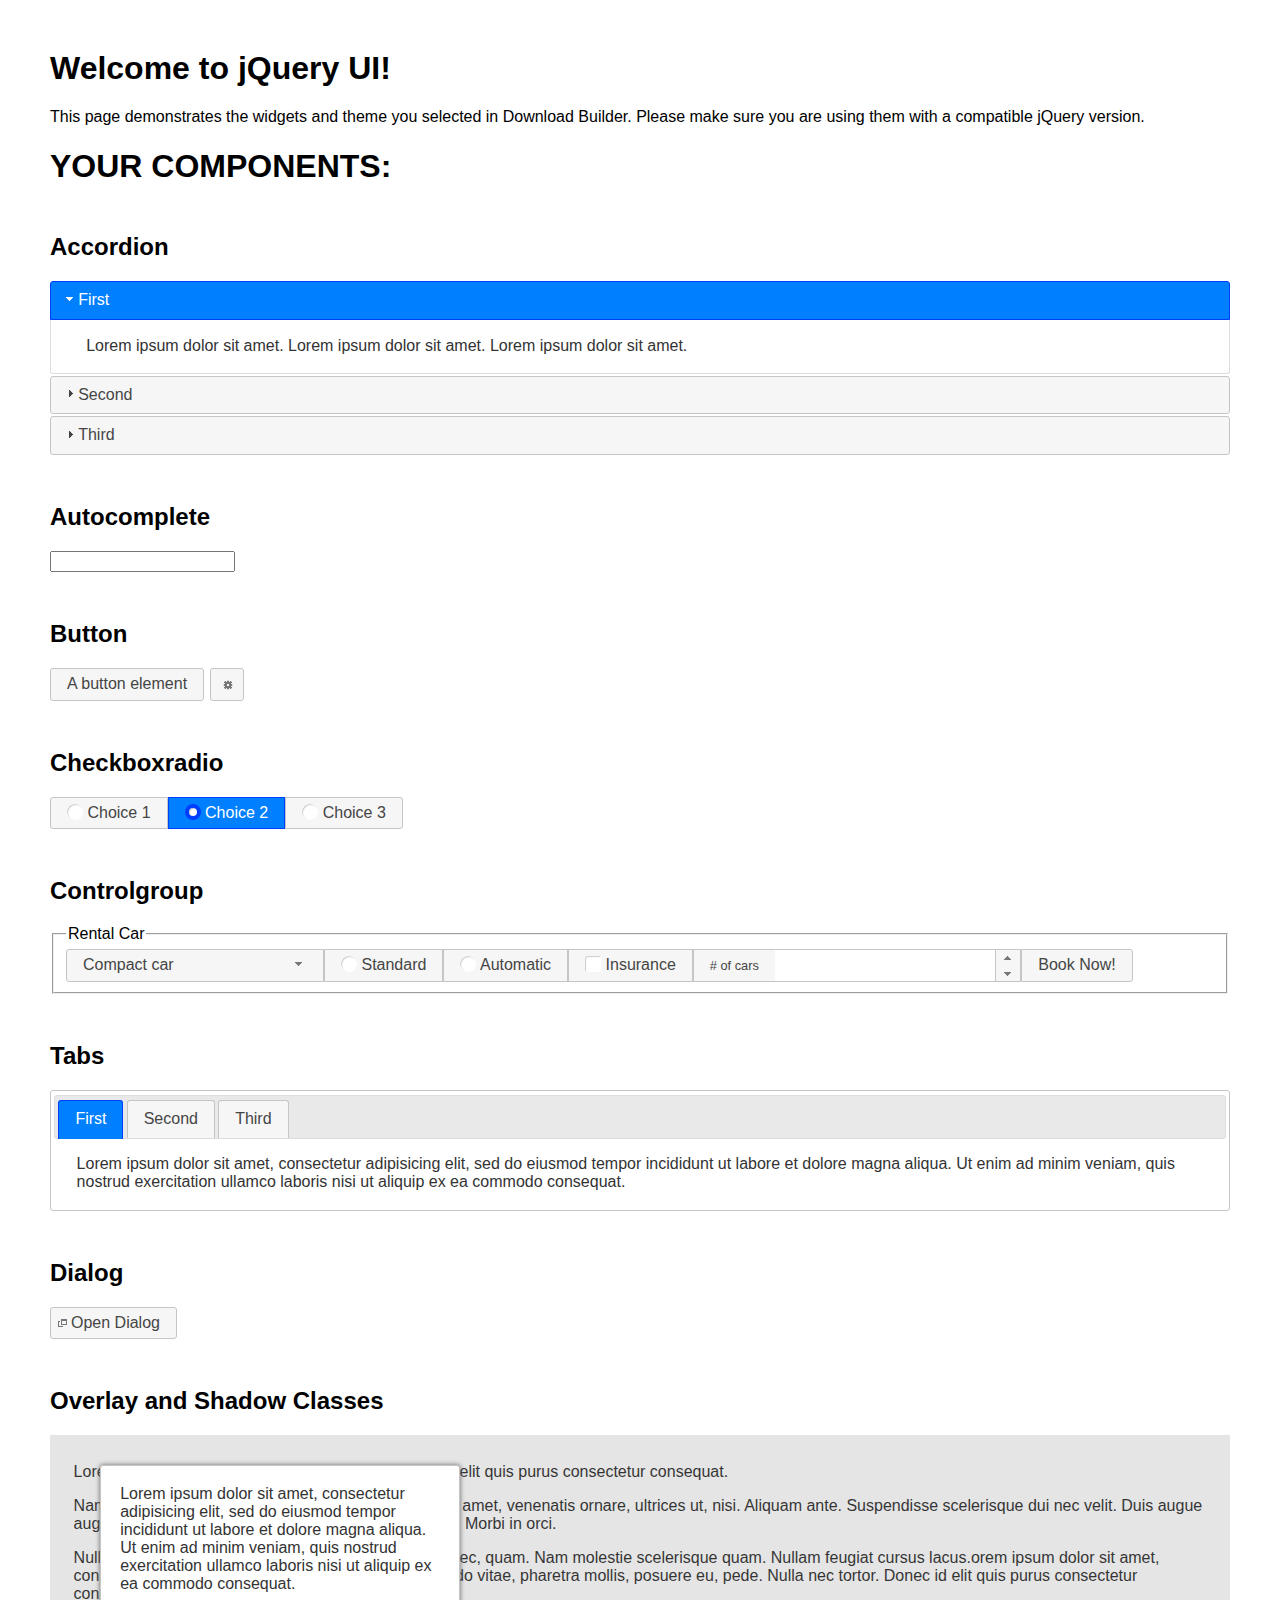
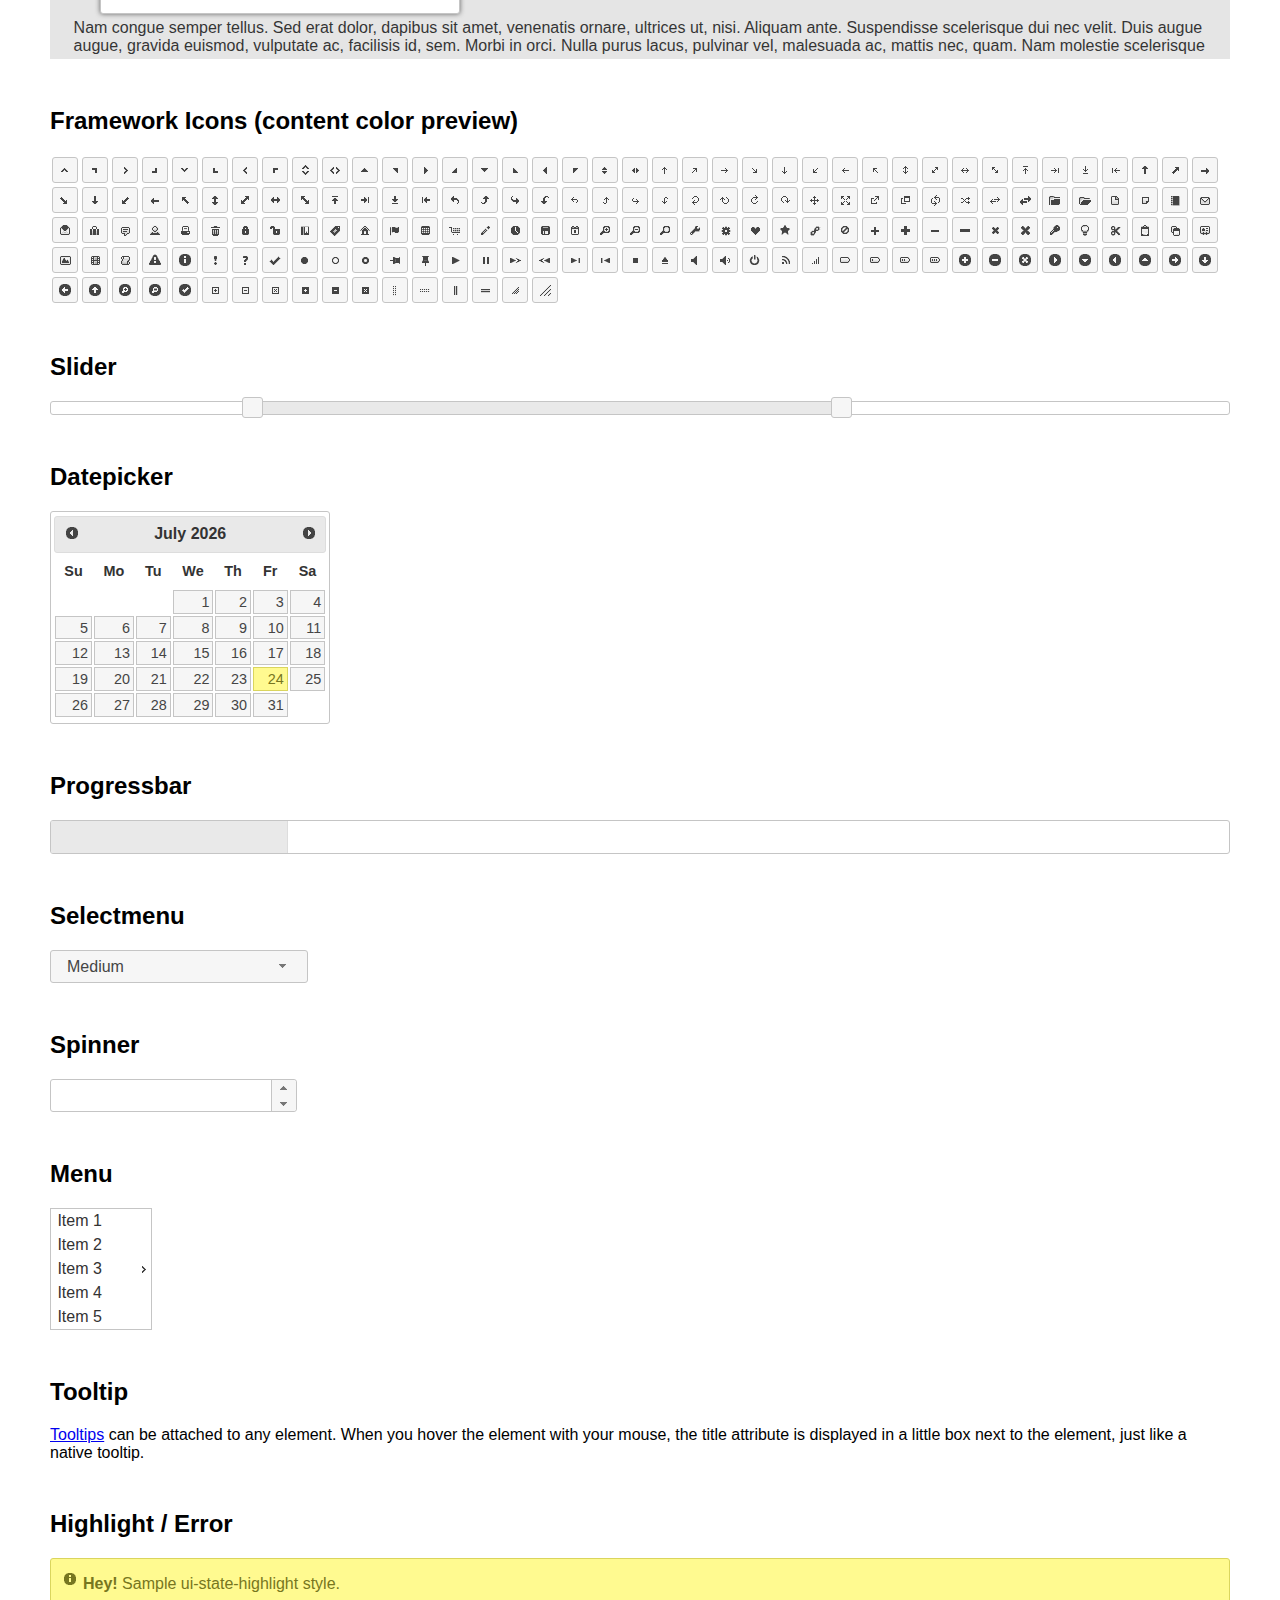
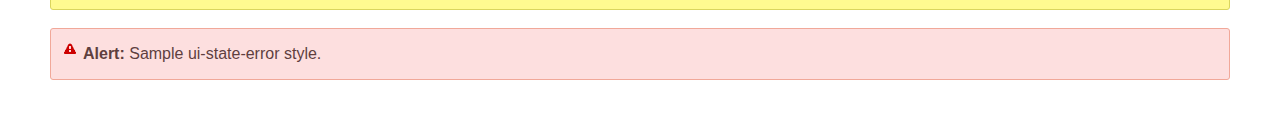
<file: MasterData/jquery-ui-1.12.1/index.html>
<!doctype html>
<html lang="us">
<head>
	<meta charset="utf-8">
	<title>jQuery UI Example Page</title>
	<link href="jquery-ui.css" rel="stylesheet">
	<style>
	body{
		font-family: "Trebuchet MS", sans-serif;
		margin: 50px;
	}
	.demoHeaders {
		margin-top: 2em;
	}
	#dialog-link {
		padding: .4em 1em .4em 20px;
		text-decoration: none;
		position: relative;
	}
	#dialog-link span.ui-icon {
		margin: 0 5px 0 0;
		position: absolute;
		left: .2em;
		top: 50%;
		margin-top: -8px;
	}
	#icons {
		margin: 0;
		padding: 0;
	}
	#icons li {
		margin: 2px;
		position: relative;
		padding: 4px 0;
		cursor: pointer;
		float: left;
		list-style: none;
	}
	#icons span.ui-icon {
		float: left;
		margin: 0 4px;
	}
	.fakewindowcontain .ui-widget-overlay {
		position: absolute;
	}
	select {
		width: 200px;
	}
	</style>
</head>
<body>

<h1>Welcome to jQuery UI!</h1>

<div class="ui-widget">
	<p>This page demonstrates the widgets and theme you selected in Download Builder. Please make sure you are using them with a compatible jQuery version.</p>
</div>

<h1>YOUR COMPONENTS:</h1>


<!-- Accordion -->
<h2 class="demoHeaders">Accordion</h2>
<div id="accordion">
	<h3>First</h3>
	<div>Lorem ipsum dolor sit amet. Lorem ipsum dolor sit amet. Lorem ipsum dolor sit amet.</div>
	<h3>Second</h3>
	<div>Phasellus mattis tincidunt nibh.</div>
	<h3>Third</h3>
	<div>Nam dui erat, auctor a, dignissim quis.</div>
</div>



<!-- Autocomplete -->
<h2 class="demoHeaders">Autocomplete</h2>
<div>
	<input id="autocomplete" title="type &quot;a&quot;">
</div>



<!-- Button -->
<h2 class="demoHeaders">Button</h2>
<button id="button">A button element</button>
<button id="button-icon">An icon-only button</button>



<!-- Checkboxradio -->
<h2 class="demoHeaders">Checkboxradio</h2>
<form style="margin-top: 1em;">
	<div id="radioset">
		<input type="radio" id="radio1" name="radio"><label for="radio1">Choice 1</label>
		<input type="radio" id="radio2" name="radio" checked="checked"><label for="radio2">Choice 2</label>
		<input type="radio" id="radio3" name="radio"><label for="radio3">Choice 3</label>
	</div>
</form>



<!-- Controlgroup -->
<h2 class="demoHeaders">Controlgroup</h2>
<fieldset>
	<legend>Rental Car</legend>
	<div id="controlgroup">
		<select id="car-type">
			<option>Compact car</option>
			<option>Midsize car</option>
			<option>Full size car</option>
			<option>SUV</option>
			<option>Luxury</option>
			<option>Truck</option>
			<option>Van</option>
		</select>
		<label for="transmission-standard">Standard</label>
		<input type="radio" name="transmission" id="transmission-standard">
		<label for="transmission-automatic">Automatic</label>
		<input type="radio" name="transmission" id="transmission-automatic">
		<label for="insurance">Insurance</label>
		<input type="checkbox" name="insurance" id="insurance">
		<label for="horizontal-spinner" class="ui-controlgroup-label"># of cars</label>
		<input id="horizontal-spinner" class="ui-spinner-input">
		<button>Book Now!</button>
	</div>
</fieldset>



<!-- Tabs -->
<h2 class="demoHeaders">Tabs</h2>
<div id="tabs">
	<ul>
		<li><a href="#tabs-1">First</a></li>
		<li><a href="#tabs-2">Second</a></li>
		<li><a href="#tabs-3">Third</a></li>
	</ul>
	<div id="tabs-1">Lorem ipsum dolor sit amet, consectetur adipisicing elit, sed do eiusmod tempor incididunt ut labore et dolore magna aliqua. Ut enim ad minim veniam, quis nostrud exercitation ullamco laboris nisi ut aliquip ex ea commodo consequat.</div>
	<div id="tabs-2">Phasellus mattis tincidunt nibh. Cras orci urna, blandit id, pretium vel, aliquet ornare, felis. Maecenas scelerisque sem non nisl. Fusce sed lorem in enim dictum bibendum.</div>
	<div id="tabs-3">Nam dui erat, auctor a, dignissim quis, sollicitudin eu, felis. Pellentesque nisi urna, interdum eget, sagittis et, consequat vestibulum, lacus. Mauris porttitor ullamcorper augue.</div>
</div>



<h2 class="demoHeaders">Dialog</h2>
<p>
	<button id="dialog-link" class="ui-button ui-corner-all ui-widget">
		<span class="ui-icon ui-icon-newwin"></span>Open Dialog
	</button>
</p>

<h2 class="demoHeaders">Overlay and Shadow Classes</h2>
<div style="position: relative; width: 96%; height: 200px; padding:1% 2%; overflow:hidden;" class="fakewindowcontain">
	<p>Lorem ipsum dolor sit amet,  Nulla nec tortor. Donec id elit quis purus consectetur consequat. </p><p>Nam congue semper tellus. Sed erat dolor, dapibus sit amet, venenatis ornare, ultrices ut, nisi. Aliquam ante. Suspendisse scelerisque dui nec velit. Duis augue augue, gravida euismod, vulputate ac, facilisis id, sem. Morbi in orci. </p><p>Nulla purus lacus, pulvinar vel, malesuada ac, mattis nec, quam. Nam molestie scelerisque quam. Nullam feugiat cursus lacus.orem ipsum dolor sit amet, consectetur adipiscing elit. Donec libero risus, commodo vitae, pharetra mollis, posuere eu, pede. Nulla nec tortor. Donec id elit quis purus consectetur consequat. </p><p>Nam congue semper tellus. Sed erat dolor, dapibus sit amet, venenatis ornare, ultrices ut, nisi. Aliquam ante. Suspendisse scelerisque dui nec velit. Duis augue augue, gravida euismod, vulputate ac, facilisis id, sem. Morbi in orci. Nulla purus lacus, pulvinar vel, malesuada ac, mattis nec, quam. Nam molestie scelerisque quam. </p><p>Nullam feugiat cursus lacus.orem ipsum dolor sit amet, consectetur adipiscing elit. Donec libero risus, commodo vitae, pharetra mollis, posuere eu, pede. Nulla nec tortor. Donec id elit quis purus consectetur consequat. Nam congue semper tellus. Sed erat dolor, dapibus sit amet, venenatis ornare, ultrices ut, nisi. Aliquam ante. </p><p>Suspendisse scelerisque dui nec velit. Duis augue augue, gravida euismod, vulputate ac, facilisis id, sem. Morbi in orci. Nulla purus lacus, pulvinar vel, malesuada ac, mattis nec, quam. Nam molestie scelerisque quam. Nullam feugiat cursus lacus.orem ipsum dolor sit amet, consectetur adipiscing elit. Donec libero risus, commodo vitae, pharetra mollis, posuere eu, pede. Nulla nec tortor. Donec id elit quis purus consectetur consequat. Nam congue semper tellus. Sed erat dolor, dapibus sit amet, venenatis ornare, ultrices ut, nisi. </p>

	<!-- ui-dialog -->
	<div class="ui-widget-overlay ui-front"></div>
	<div style="position: absolute; width: 320px; left: 50px; top: 30px; padding: 1.2em" class="ui-widget ui-front ui-widget-content ui-corner-all ui-widget-shadow">
		Lorem ipsum dolor sit amet, consectetur adipisicing elit, sed do eiusmod tempor incididunt ut labore et dolore magna aliqua. Ut enim ad minim veniam, quis nostrud exercitation ullamco laboris nisi ut aliquip ex ea commodo consequat.
	</div>

</div>

<!-- ui-dialog -->
<div id="dialog" title="Dialog Title">
	<p>Lorem ipsum dolor sit amet, consectetur adipisicing elit, sed do eiusmod tempor incididunt ut labore et dolore magna aliqua. Ut enim ad minim veniam, quis nostrud exercitation ullamco laboris nisi ut aliquip ex ea commodo consequat.</p>
</div>



<h2 class="demoHeaders">Framework Icons (content color preview)</h2>
<ul id="icons" class="ui-widget ui-helper-clearfix">
	<li class="ui-state-default ui-corner-all" title=".ui-icon-caret-1-n"><span class="ui-icon ui-icon-caret-1-n"></span></li>
	<li class="ui-state-default ui-corner-all" title=".ui-icon-caret-1-ne"><span class="ui-icon ui-icon-caret-1-ne"></span></li>
	<li class="ui-state-default ui-corner-all" title=".ui-icon-caret-1-e"><span class="ui-icon ui-icon-caret-1-e"></span></li>
	<li class="ui-state-default ui-corner-all" title=".ui-icon-caret-1-se"><span class="ui-icon ui-icon-caret-1-se"></span></li>
	<li class="ui-state-default ui-corner-all" title=".ui-icon-caret-1-s"><span class="ui-icon ui-icon-caret-1-s"></span></li>
	<li class="ui-state-default ui-corner-all" title=".ui-icon-caret-1-sw"><span class="ui-icon ui-icon-caret-1-sw"></span></li>
	<li class="ui-state-default ui-corner-all" title=".ui-icon-caret-1-w"><span class="ui-icon ui-icon-caret-1-w"></span></li>
	<li class="ui-state-default ui-corner-all" title=".ui-icon-caret-1-nw"><span class="ui-icon ui-icon-caret-1-nw"></span></li>
	<li class="ui-state-default ui-corner-all" title=".ui-icon-caret-2-n-s"><span class="ui-icon ui-icon-caret-2-n-s"></span></li>
	<li class="ui-state-default ui-corner-all" title=".ui-icon-caret-2-e-w"><span class="ui-icon ui-icon-caret-2-e-w"></span></li>
	<li class="ui-state-default ui-corner-all" title=".ui-icon-triangle-1-n"><span class="ui-icon ui-icon-triangle-1-n"></span></li>
	<li class="ui-state-default ui-corner-all" title=".ui-icon-triangle-1-ne"><span class="ui-icon ui-icon-triangle-1-ne"></span></li>
	<li class="ui-state-default ui-corner-all" title=".ui-icon-triangle-1-e"><span class="ui-icon ui-icon-triangle-1-e"></span></li>
	<li class="ui-state-default ui-corner-all" title=".ui-icon-triangle-1-se"><span class="ui-icon ui-icon-triangle-1-se"></span></li>
	<li class="ui-state-default ui-corner-all" title=".ui-icon-triangle-1-s"><span class="ui-icon ui-icon-triangle-1-s"></span></li>
	<li class="ui-state-default ui-corner-all" title=".ui-icon-triangle-1-sw"><span class="ui-icon ui-icon-triangle-1-sw"></span></li>
	<li class="ui-state-default ui-corner-all" title=".ui-icon-triangle-1-w"><span class="ui-icon ui-icon-triangle-1-w"></span></li>
	<li class="ui-state-default ui-corner-all" title=".ui-icon-triangle-1-nw"><span class="ui-icon ui-icon-triangle-1-nw"></span></li>
	<li class="ui-state-default ui-corner-all" title=".ui-icon-triangle-2-n-s"><span class="ui-icon ui-icon-triangle-2-n-s"></span></li>
	<li class="ui-state-default ui-corner-all" title=".ui-icon-triangle-2-e-w"><span class="ui-icon ui-icon-triangle-2-e-w"></span></li>
	<li class="ui-state-default ui-corner-all" title=".ui-icon-arrow-1-n"><span class="ui-icon ui-icon-arrow-1-n"></span></li>
	<li class="ui-state-default ui-corner-all" title=".ui-icon-arrow-1-ne"><span class="ui-icon ui-icon-arrow-1-ne"></span></li>
	<li class="ui-state-default ui-corner-all" title=".ui-icon-arrow-1-e"><span class="ui-icon ui-icon-arrow-1-e"></span></li>
	<li class="ui-state-default ui-corner-all" title=".ui-icon-arrow-1-se"><span class="ui-icon ui-icon-arrow-1-se"></span></li>
	<li class="ui-state-default ui-corner-all" title=".ui-icon-arrow-1-s"><span class="ui-icon ui-icon-arrow-1-s"></span></li>
	<li class="ui-state-default ui-corner-all" title=".ui-icon-arrow-1-sw"><span class="ui-icon ui-icon-arrow-1-sw"></span></li>
	<li class="ui-state-default ui-corner-all" title=".ui-icon-arrow-1-w"><span class="ui-icon ui-icon-arrow-1-w"></span></li>
	<li class="ui-state-default ui-corner-all" title=".ui-icon-arrow-1-nw"><span class="ui-icon ui-icon-arrow-1-nw"></span></li>
	<li class="ui-state-default ui-corner-all" title=".ui-icon-arrow-2-n-s"><span class="ui-icon ui-icon-arrow-2-n-s"></span></li>
	<li class="ui-state-default ui-corner-all" title=".ui-icon-arrow-2-ne-sw"><span class="ui-icon ui-icon-arrow-2-ne-sw"></span></li>
	<li class="ui-state-default ui-corner-all" title=".ui-icon-arrow-2-e-w"><span class="ui-icon ui-icon-arrow-2-e-w"></span></li>
	<li class="ui-state-default ui-corner-all" title=".ui-icon-arrow-2-se-nw"><span class="ui-icon ui-icon-arrow-2-se-nw"></span></li>
	<li class="ui-state-default ui-corner-all" title=".ui-icon-arrowstop-1-n"><span class="ui-icon ui-icon-arrowstop-1-n"></span></li>
	<li class="ui-state-default ui-corner-all" title=".ui-icon-arrowstop-1-e"><span class="ui-icon ui-icon-arrowstop-1-e"></span></li>
	<li class="ui-state-default ui-corner-all" title=".ui-icon-arrowstop-1-s"><span class="ui-icon ui-icon-arrowstop-1-s"></span></li>
	<li class="ui-state-default ui-corner-all" title=".ui-icon-arrowstop-1-w"><span class="ui-icon ui-icon-arrowstop-1-w"></span></li>
	<li class="ui-state-default ui-corner-all" title=".ui-icon-arrowthick-1-n"><span class="ui-icon ui-icon-arrowthick-1-n"></span></li>
	<li class="ui-state-default ui-corner-all" title=".ui-icon-arrowthick-1-ne"><span class="ui-icon ui-icon-arrowthick-1-ne"></span></li>
	<li class="ui-state-default ui-corner-all" title=".ui-icon-arrowthick-1-e"><span class="ui-icon ui-icon-arrowthick-1-e"></span></li>
	<li class="ui-state-default ui-corner-all" title=".ui-icon-arrowthick-1-se"><span class="ui-icon ui-icon-arrowthick-1-se"></span></li>
	<li class="ui-state-default ui-corner-all" title=".ui-icon-arrowthick-1-s"><span class="ui-icon ui-icon-arrowthick-1-s"></span></li>
	<li class="ui-state-default ui-corner-all" title=".ui-icon-arrowthick-1-sw"><span class="ui-icon ui-icon-arrowthick-1-sw"></span></li>
	<li class="ui-state-default ui-corner-all" title=".ui-icon-arrowthick-1-w"><span class="ui-icon ui-icon-arrowthick-1-w"></span></li>
	<li class="ui-state-default ui-corner-all" title=".ui-icon-arrowthick-1-nw"><span class="ui-icon ui-icon-arrowthick-1-nw"></span></li>
	<li class="ui-state-default ui-corner-all" title=".ui-icon-arrowthick-2-n-s"><span class="ui-icon ui-icon-arrowthick-2-n-s"></span></li>
	<li class="ui-state-default ui-corner-all" title=".ui-icon-arrowthick-2-ne-sw"><span class="ui-icon ui-icon-arrowthick-2-ne-sw"></span></li>
	<li class="ui-state-default ui-corner-all" title=".ui-icon-arrowthick-2-e-w"><span class="ui-icon ui-icon-arrowthick-2-e-w"></span></li>
	<li class="ui-state-default ui-corner-all" title=".ui-icon-arrowthick-2-se-nw"><span class="ui-icon ui-icon-arrowthick-2-se-nw"></span></li>
	<li class="ui-state-default ui-corner-all" title=".ui-icon-arrowthickstop-1-n"><span class="ui-icon ui-icon-arrowthickstop-1-n"></span></li>
	<li class="ui-state-default ui-corner-all" title=".ui-icon-arrowthickstop-1-e"><span class="ui-icon ui-icon-arrowthickstop-1-e"></span></li>
	<li class="ui-state-default ui-corner-all" title=".ui-icon-arrowthickstop-1-s"><span class="ui-icon ui-icon-arrowthickstop-1-s"></span></li>
	<li class="ui-state-default ui-corner-all" title=".ui-icon-arrowthickstop-1-w"><span class="ui-icon ui-icon-arrowthickstop-1-w"></span></li>
	<li class="ui-state-default ui-corner-all" title=".ui-icon-arrowreturnthick-1-w"><span class="ui-icon ui-icon-arrowreturnthick-1-w"></span></li>
	<li class="ui-state-default ui-corner-all" title=".ui-icon-arrowreturnthick-1-n"><span class="ui-icon ui-icon-arrowreturnthick-1-n"></span></li>
	<li class="ui-state-default ui-corner-all" title=".ui-icon-arrowreturnthick-1-e"><span class="ui-icon ui-icon-arrowreturnthick-1-e"></span></li>
	<li class="ui-state-default ui-corner-all" title=".ui-icon-arrowreturnthick-1-s"><span class="ui-icon ui-icon-arrowreturnthick-1-s"></span></li>
	<li class="ui-state-default ui-corner-all" title=".ui-icon-arrowreturn-1-w"><span class="ui-icon ui-icon-arrowreturn-1-w"></span></li>
	<li class="ui-state-default ui-corner-all" title=".ui-icon-arrowreturn-1-n"><span class="ui-icon ui-icon-arrowreturn-1-n"></span></li>
	<li class="ui-state-default ui-corner-all" title=".ui-icon-arrowreturn-1-e"><span class="ui-icon ui-icon-arrowreturn-1-e"></span></li>
	<li class="ui-state-default ui-corner-all" title=".ui-icon-arrowreturn-1-s"><span class="ui-icon ui-icon-arrowreturn-1-s"></span></li>
	<li class="ui-state-default ui-corner-all" title=".ui-icon-arrowrefresh-1-w"><span class="ui-icon ui-icon-arrowrefresh-1-w"></span></li>
	<li class="ui-state-default ui-corner-all" title=".ui-icon-arrowrefresh-1-n"><span class="ui-icon ui-icon-arrowrefresh-1-n"></span></li>
	<li class="ui-state-default ui-corner-all" title=".ui-icon-arrowrefresh-1-e"><span class="ui-icon ui-icon-arrowrefresh-1-e"></span></li>
	<li class="ui-state-default ui-corner-all" title=".ui-icon-arrowrefresh-1-s"><span class="ui-icon ui-icon-arrowrefresh-1-s"></span></li>
	<li class="ui-state-default ui-corner-all" title=".ui-icon-arrow-4"><span class="ui-icon ui-icon-arrow-4"></span></li>
	<li class="ui-state-default ui-corner-all" title=".ui-icon-arrow-4-diag"><span class="ui-icon ui-icon-arrow-4-diag"></span></li>
	<li class="ui-state-default ui-corner-all" title=".ui-icon-extlink"><span class="ui-icon ui-icon-extlink"></span></li>
	<li class="ui-state-default ui-corner-all" title=".ui-icon-newwin"><span class="ui-icon ui-icon-newwin"></span></li>
	<li class="ui-state-default ui-corner-all" title=".ui-icon-refresh"><span class="ui-icon ui-icon-refresh"></span></li>
	<li class="ui-state-default ui-corner-all" title=".ui-icon-shuffle"><span class="ui-icon ui-icon-shuffle"></span></li>
	<li class="ui-state-default ui-corner-all" title=".ui-icon-transfer-e-w"><span class="ui-icon ui-icon-transfer-e-w"></span></li>
	<li class="ui-state-default ui-corner-all" title=".ui-icon-transferthick-e-w"><span class="ui-icon ui-icon-transferthick-e-w"></span></li>
	<li class="ui-state-default ui-corner-all" title=".ui-icon-folder-collapsed"><span class="ui-icon ui-icon-folder-collapsed"></span></li>
	<li class="ui-state-default ui-corner-all" title=".ui-icon-folder-open"><span class="ui-icon ui-icon-folder-open"></span></li>
	<li class="ui-state-default ui-corner-all" title=".ui-icon-document"><span class="ui-icon ui-icon-document"></span></li>
	<li class="ui-state-default ui-corner-all" title=".ui-icon-document-b"><span class="ui-icon ui-icon-document-b"></span></li>
	<li class="ui-state-default ui-corner-all" title=".ui-icon-note"><span class="ui-icon ui-icon-note"></span></li>
	<li class="ui-state-default ui-corner-all" title=".ui-icon-mail-closed"><span class="ui-icon ui-icon-mail-closed"></span></li>
	<li class="ui-state-default ui-corner-all" title=".ui-icon-mail-open"><span class="ui-icon ui-icon-mail-open"></span></li>
	<li class="ui-state-default ui-corner-all" title=".ui-icon-suitcase"><span class="ui-icon ui-icon-suitcase"></span></li>
	<li class="ui-state-default ui-corner-all" title=".ui-icon-comment"><span class="ui-icon ui-icon-comment"></span></li>
	<li class="ui-state-default ui-corner-all" title=".ui-icon-person"><span class="ui-icon ui-icon-person"></span></li>
	<li class="ui-state-default ui-corner-all" title=".ui-icon-print"><span class="ui-icon ui-icon-print"></span></li>
	<li class="ui-state-default ui-corner-all" title=".ui-icon-trash"><span class="ui-icon ui-icon-trash"></span></li>
	<li class="ui-state-default ui-corner-all" title=".ui-icon-locked"><span class="ui-icon ui-icon-locked"></span></li>
	<li class="ui-state-default ui-corner-all" title=".ui-icon-unlocked"><span class="ui-icon ui-icon-unlocked"></span></li>
	<li class="ui-state-default ui-corner-all" title=".ui-icon-bookmark"><span class="ui-icon ui-icon-bookmark"></span></li>
	<li class="ui-state-default ui-corner-all" title=".ui-icon-tag"><span class="ui-icon ui-icon-tag"></span></li>
	<li class="ui-state-default ui-corner-all" title=".ui-icon-home"><span class="ui-icon ui-icon-home"></span></li>
	<li class="ui-state-default ui-corner-all" title=".ui-icon-flag"><span class="ui-icon ui-icon-flag"></span></li>
	<li class="ui-state-default ui-corner-all" title=".ui-icon-calculator"><span class="ui-icon ui-icon-calculator"></span></li>
	<li class="ui-state-default ui-corner-all" title=".ui-icon-cart"><span class="ui-icon ui-icon-cart"></span></li>
	<li class="ui-state-default ui-corner-all" title=".ui-icon-pencil"><span class="ui-icon ui-icon-pencil"></span></li>
	<li class="ui-state-default ui-corner-all" title=".ui-icon-clock"><span class="ui-icon ui-icon-clock"></span></li>
	<li class="ui-state-default ui-corner-all" title=".ui-icon-disk"><span class="ui-icon ui-icon-disk"></span></li>
	<li class="ui-state-default ui-corner-all" title=".ui-icon-calendar"><span class="ui-icon ui-icon-calendar"></span></li>
	<li class="ui-state-default ui-corner-all" title=".ui-icon-zoomin"><span class="ui-icon ui-icon-zoomin"></span></li>
	<li class="ui-state-default ui-corner-all" title=".ui-icon-zoomout"><span class="ui-icon ui-icon-zoomout"></span></li>
	<li class="ui-state-default ui-corner-all" title=".ui-icon-search"><span class="ui-icon ui-icon-search"></span></li>
	<li class="ui-state-default ui-corner-all" title=".ui-icon-wrench"><span class="ui-icon ui-icon-wrench"></span></li>
	<li class="ui-state-default ui-corner-all" title=".ui-icon-gear"><span class="ui-icon ui-icon-gear"></span></li>
	<li class="ui-state-default ui-corner-all" title=".ui-icon-heart"><span class="ui-icon ui-icon-heart"></span></li>
	<li class="ui-state-default ui-corner-all" title=".ui-icon-star"><span class="ui-icon ui-icon-star"></span></li>
	<li class="ui-state-default ui-corner-all" title=".ui-icon-link"><span class="ui-icon ui-icon-link"></span></li>
	<li class="ui-state-default ui-corner-all" title=".ui-icon-cancel"><span class="ui-icon ui-icon-cancel"></span></li>
	<li class="ui-state-default ui-corner-all" title=".ui-icon-plus"><span class="ui-icon ui-icon-plus"></span></li>
	<li class="ui-state-default ui-corner-all" title=".ui-icon-plusthick"><span class="ui-icon ui-icon-plusthick"></span></li>
	<li class="ui-state-default ui-corner-all" title=".ui-icon-minus"><span class="ui-icon ui-icon-minus"></span></li>
	<li class="ui-state-default ui-corner-all" title=".ui-icon-minusthick"><span class="ui-icon ui-icon-minusthick"></span></li>
	<li class="ui-state-default ui-corner-all" title=".ui-icon-close"><span class="ui-icon ui-icon-close"></span></li>
	<li class="ui-state-default ui-corner-all" title=".ui-icon-closethick"><span class="ui-icon ui-icon-closethick"></span></li>
	<li class="ui-state-default ui-corner-all" title=".ui-icon-key"><span class="ui-icon ui-icon-key"></span></li>
	<li class="ui-state-default ui-corner-all" title=".ui-icon-lightbulb"><span class="ui-icon ui-icon-lightbulb"></span></li>
	<li class="ui-state-default ui-corner-all" title=".ui-icon-scissors"><span class="ui-icon ui-icon-scissors"></span></li>
	<li class="ui-state-default ui-corner-all" title=".ui-icon-clipboard"><span class="ui-icon ui-icon-clipboard"></span></li>
	<li class="ui-state-default ui-corner-all" title=".ui-icon-copy"><span class="ui-icon ui-icon-copy"></span></li>
	<li class="ui-state-default ui-corner-all" title=".ui-icon-contact"><span class="ui-icon ui-icon-contact"></span></li>
	<li class="ui-state-default ui-corner-all" title=".ui-icon-image"><span class="ui-icon ui-icon-image"></span></li>
	<li class="ui-state-default ui-corner-all" title=".ui-icon-video"><span class="ui-icon ui-icon-video"></span></li>
	<li class="ui-state-default ui-corner-all" title=".ui-icon-script"><span class="ui-icon ui-icon-script"></span></li>
	<li class="ui-state-default ui-corner-all" title=".ui-icon-alert"><span class="ui-icon ui-icon-alert"></span></li>
	<li class="ui-state-default ui-corner-all" title=".ui-icon-info"><span class="ui-icon ui-icon-info"></span></li>
	<li class="ui-state-default ui-corner-all" title=".ui-icon-notice"><span class="ui-icon ui-icon-notice"></span></li>
	<li class="ui-state-default ui-corner-all" title=".ui-icon-help"><span class="ui-icon ui-icon-help"></span></li>
	<li class="ui-state-default ui-corner-all" title=".ui-icon-check"><span class="ui-icon ui-icon-check"></span></li>
	<li class="ui-state-default ui-corner-all" title=".ui-icon-bullet"><span class="ui-icon ui-icon-bullet"></span></li>
	<li class="ui-state-default ui-corner-all" title=".ui-icon-radio-off"><span class="ui-icon ui-icon-radio-off"></span></li>
	<li class="ui-state-default ui-corner-all" title=".ui-icon-radio-on"><span class="ui-icon ui-icon-radio-on"></span></li>
	<li class="ui-state-default ui-corner-all" title=".ui-icon-pin-w"><span class="ui-icon ui-icon-pin-w"></span></li>
	<li class="ui-state-default ui-corner-all" title=".ui-icon-pin-s"><span class="ui-icon ui-icon-pin-s"></span></li>
	<li class="ui-state-default ui-corner-all" title=".ui-icon-play"><span class="ui-icon ui-icon-play"></span></li>
	<li class="ui-state-default ui-corner-all" title=".ui-icon-pause"><span class="ui-icon ui-icon-pause"></span></li>
	<li class="ui-state-default ui-corner-all" title=".ui-icon-seek-next"><span class="ui-icon ui-icon-seek-next"></span></li>
	<li class="ui-state-default ui-corner-all" title=".ui-icon-seek-prev"><span class="ui-icon ui-icon-seek-prev"></span></li>
	<li class="ui-state-default ui-corner-all" title=".ui-icon-seek-end"><span class="ui-icon ui-icon-seek-end"></span></li>
	<li class="ui-state-default ui-corner-all" title=".ui-icon-seek-first"><span class="ui-icon ui-icon-seek-first"></span></li>
	<li class="ui-state-default ui-corner-all" title=".ui-icon-stop"><span class="ui-icon ui-icon-stop"></span></li>
	<li class="ui-state-default ui-corner-all" title=".ui-icon-eject"><span class="ui-icon ui-icon-eject"></span></li>
	<li class="ui-state-default ui-corner-all" title=".ui-icon-volume-off"><span class="ui-icon ui-icon-volume-off"></span></li>
	<li class="ui-state-default ui-corner-all" title=".ui-icon-volume-on"><span class="ui-icon ui-icon-volume-on"></span></li>
	<li class="ui-state-default ui-corner-all" title=".ui-icon-power"><span class="ui-icon ui-icon-power"></span></li>
	<li class="ui-state-default ui-corner-all" title=".ui-icon-signal-diag"><span class="ui-icon ui-icon-signal-diag"></span></li>
	<li class="ui-state-default ui-corner-all" title=".ui-icon-signal"><span class="ui-icon ui-icon-signal"></span></li>
	<li class="ui-state-default ui-corner-all" title=".ui-icon-battery-0"><span class="ui-icon ui-icon-battery-0"></span></li>
	<li class="ui-state-default ui-corner-all" title=".ui-icon-battery-1"><span class="ui-icon ui-icon-battery-1"></span></li>
	<li class="ui-state-default ui-corner-all" title=".ui-icon-battery-2"><span class="ui-icon ui-icon-battery-2"></span></li>
	<li class="ui-state-default ui-corner-all" title=".ui-icon-battery-3"><span class="ui-icon ui-icon-battery-3"></span></li>
	<li class="ui-state-default ui-corner-all" title=".ui-icon-circle-plus"><span class="ui-icon ui-icon-circle-plus"></span></li>
	<li class="ui-state-default ui-corner-all" title=".ui-icon-circle-minus"><span class="ui-icon ui-icon-circle-minus"></span></li>
	<li class="ui-state-default ui-corner-all" title=".ui-icon-circle-close"><span class="ui-icon ui-icon-circle-close"></span></li>
	<li class="ui-state-default ui-corner-all" title=".ui-icon-circle-triangle-e"><span class="ui-icon ui-icon-circle-triangle-e"></span></li>
	<li class="ui-state-default ui-corner-all" title=".ui-icon-circle-triangle-s"><span class="ui-icon ui-icon-circle-triangle-s"></span></li>
	<li class="ui-state-default ui-corner-all" title=".ui-icon-circle-triangle-w"><span class="ui-icon ui-icon-circle-triangle-w"></span></li>
	<li class="ui-state-default ui-corner-all" title=".ui-icon-circle-triangle-n"><span class="ui-icon ui-icon-circle-triangle-n"></span></li>
	<li class="ui-state-default ui-corner-all" title=".ui-icon-circle-arrow-e"><span class="ui-icon ui-icon-circle-arrow-e"></span></li>
	<li class="ui-state-default ui-corner-all" title=".ui-icon-circle-arrow-s"><span class="ui-icon ui-icon-circle-arrow-s"></span></li>
	<li class="ui-state-default ui-corner-all" title=".ui-icon-circle-arrow-w"><span class="ui-icon ui-icon-circle-arrow-w"></span></li>
	<li class="ui-state-default ui-corner-all" title=".ui-icon-circle-arrow-n"><span class="ui-icon ui-icon-circle-arrow-n"></span></li>
	<li class="ui-state-default ui-corner-all" title=".ui-icon-circle-zoomin"><span class="ui-icon ui-icon-circle-zoomin"></span></li>
	<li class="ui-state-default ui-corner-all" title=".ui-icon-circle-zoomout"><span class="ui-icon ui-icon-circle-zoomout"></span></li>
	<li class="ui-state-default ui-corner-all" title=".ui-icon-circle-check"><span class="ui-icon ui-icon-circle-check"></span></li>
	<li class="ui-state-default ui-corner-all" title=".ui-icon-circlesmall-plus"><span class="ui-icon ui-icon-circlesmall-plus"></span></li>
	<li class="ui-state-default ui-corner-all" title=".ui-icon-circlesmall-minus"><span class="ui-icon ui-icon-circlesmall-minus"></span></li>
	<li class="ui-state-default ui-corner-all" title=".ui-icon-circlesmall-close"><span class="ui-icon ui-icon-circlesmall-close"></span></li>
	<li class="ui-state-default ui-corner-all" title=".ui-icon-squaresmall-plus"><span class="ui-icon ui-icon-squaresmall-plus"></span></li>
	<li class="ui-state-default ui-corner-all" title=".ui-icon-squaresmall-minus"><span class="ui-icon ui-icon-squaresmall-minus"></span></li>
	<li class="ui-state-default ui-corner-all" title=".ui-icon-squaresmall-close"><span class="ui-icon ui-icon-squaresmall-close"></span></li>
	<li class="ui-state-default ui-corner-all" title=".ui-icon-grip-dotted-vertical"><span class="ui-icon ui-icon-grip-dotted-vertical"></span></li>
	<li class="ui-state-default ui-corner-all" title=".ui-icon-grip-dotted-horizontal"><span class="ui-icon ui-icon-grip-dotted-horizontal"></span></li>
	<li class="ui-state-default ui-corner-all" title=".ui-icon-grip-solid-vertical"><span class="ui-icon ui-icon-grip-solid-vertical"></span></li>
	<li class="ui-state-default ui-corner-all" title=".ui-icon-grip-solid-horizontal"><span class="ui-icon ui-icon-grip-solid-horizontal"></span></li>
	<li class="ui-state-default ui-corner-all" title=".ui-icon-gripsmall-diagonal-se"><span class="ui-icon ui-icon-gripsmall-diagonal-se"></span></li>
	<li class="ui-state-default ui-corner-all" title=".ui-icon-grip-diagonal-se"><span class="ui-icon ui-icon-grip-diagonal-se"></span></li>
</ul>


<!-- Slider -->
<h2 class="demoHeaders">Slider</h2>
<div id="slider"></div>



<!-- Datepicker -->
<h2 class="demoHeaders">Datepicker</h2>
<div id="datepicker"></div>



<!-- Progressbar -->
<h2 class="demoHeaders">Progressbar</h2>
<div id="progressbar"></div>



<!-- Progressbar -->
<h2 class="demoHeaders">Selectmenu</h2>
<select id="selectmenu">
	<option>Slower</option>
	<option>Slow</option>
	<option selected="selected">Medium</option>
	<option>Fast</option>
	<option>Faster</option>
</select>



<!-- Spinner -->
<h2 class="demoHeaders">Spinner</h2>
<input id="spinner">



<!-- Menu -->
<h2 class="demoHeaders">Menu</h2>
<ul style="width:100px;" id="menu">
	<li><div>Item 1</div></li>
	<li><div>Item 2</div></li>
	<li><div>Item 3</div>
		<ul>
			<li><div>Item 3-1</div></li>
			<li><div>Item 3-2</div></li>
			<li><div>Item 3-3</div></li>
			<li><div>Item 3-4</div></li>
			<li><div>Item 3-5</div></li>
		</ul>
	</li>
	<li><div>Item 4</div></li>
	<li><div>Item 5</div></li>
</ul>



<!-- Tooltip -->
<h2 class="demoHeaders">Tooltip</h2>
<p id="tooltip">
	<a href="#" title="That&apos;s what this widget is">Tooltips</a> can be attached to any element. When you hover
the element with your mouse, the title attribute is displayed in a little box next to the element, just like a native tooltip.
</p>


<!-- Highlight / Error -->
<h2 class="demoHeaders">Highlight / Error</h2>
<div class="ui-widget">
	<div class="ui-state-highlight ui-corner-all" style="margin-top: 20px; padding: 0 .7em;">
		<p><span class="ui-icon ui-icon-info" style="float: left; margin-right: .3em;"></span>
		<strong>Hey!</strong> Sample ui-state-highlight style.</p>
	</div>
</div>
<br>
<div class="ui-widget">
	<div class="ui-state-error ui-corner-all" style="padding: 0 .7em;">
		<p><span class="ui-icon ui-icon-alert" style="float: left; margin-right: .3em;"></span>
		<strong>Alert:</strong> Sample ui-state-error style.</p>
	</div>
</div>

<script src="external/jquery/jquery.js"></script>
<script src="jquery-ui.js"></script>
<script>

$( "#accordion" ).accordion();



var availableTags = [
	"ActionScript",
	"AppleScript",
	"Asp",
	"BASIC",
	"C",
	"C++",
	"Clojure",
	"COBOL",
	"ColdFusion",
	"Erlang",
	"Fortran",
	"Groovy",
	"Haskell",
	"Java",
	"JavaScript",
	"Lisp",
	"Perl",
	"PHP",
	"Python",
	"Ruby",
	"Scala",
	"Scheme"
];
$( "#autocomplete" ).autocomplete({
	source: availableTags
});



$( "#button" ).button();
$( "#button-icon" ).button({
	icon: "ui-icon-gear",
	showLabel: false
});



$( "#radioset" ).buttonset();



$( "#controlgroup" ).controlgroup();



$( "#tabs" ).tabs();



$( "#dialog" ).dialog({
	autoOpen: false,
	width: 400,
	buttons: [
		{
			text: "Ok",
			click: function() {
				$( this ).dialog( "close" );
			}
		},
		{
			text: "Cancel",
			click: function() {
				$( this ).dialog( "close" );
			}
		}
	]
});

// Link to open the dialog
$( "#dialog-link" ).click(function( event ) {
	$( "#dialog" ).dialog( "open" );
	event.preventDefault();
});



$( "#datepicker" ).datepicker({
	inline: true
});



$( "#slider" ).slider({
	range: true,
	values: [ 17, 67 ]
});



$( "#progressbar" ).progressbar({
	value: 20
});



$( "#spinner" ).spinner();



$( "#menu" ).menu();



$( "#tooltip" ).tooltip();



$( "#selectmenu" ).selectmenu();


// Hover states on the static widgets
$( "#dialog-link, #icons li" ).hover(
	function() {
		$( this ).addClass( "ui-state-hover" );
	},
	function() {
		$( this ).removeClass( "ui-state-hover" );
	}
);
</script>
</body>
</html>
</file>
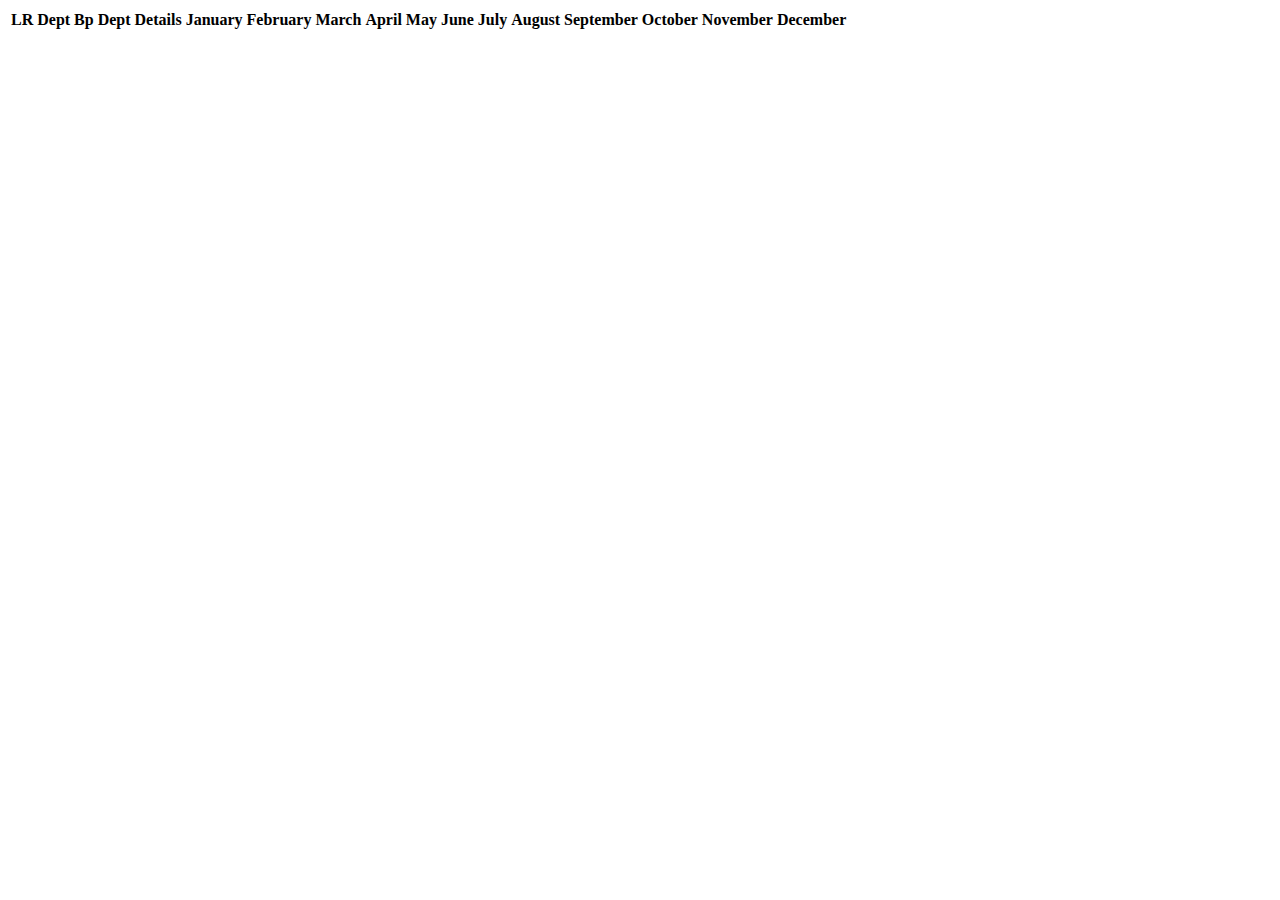
<file: MasterData/test-accordian.html>
<!doctype html>
<html lang="en">

<head>
    <meta charset="utf-8">
    <meta name="viewport" content="width=device-width, initial-scale=1">
    <script src="https://code.jquery.com/jquery-1.12.4.js"></script>
    <script src="https://cdn.datatables.net/1.10.19/js/jquery.dataTables.min.js"></script>
    <link rel="stylesheet" href="https://cdn.datatables.net/1.10.19/css/jquery.dataTables.min.css">
    <script>
        $('#data-table').DataTable({
            ajax: {
                url: '/test',
                dataSrc: 'data'
            },
            columns: [
                { data: 0 },
                { data: 1 },
                { data: 2 },
                { data: 4 },
                { data: 4 },
                { data: 5 }
            ]
        });
    </script>
</head>

<body>

    <table id="data-table">
        <thead>
            <tr>
                <th>LR Dept</th>
                <th>Bp Dept</th>
                <th>Details</th>
                <th>January</th>
                <th>February</th>
                <th>March</th>
                <th>April</th>
                <th>May</th>
                <th>June</th>
                <th>July</th>
                <th>August</th>
                <th>September</th>
                <th>October</th>
                <th>November</th>
                <th>December</th>

            </tr>
        </thead>

    </table>



</body>

</html>
</file>
